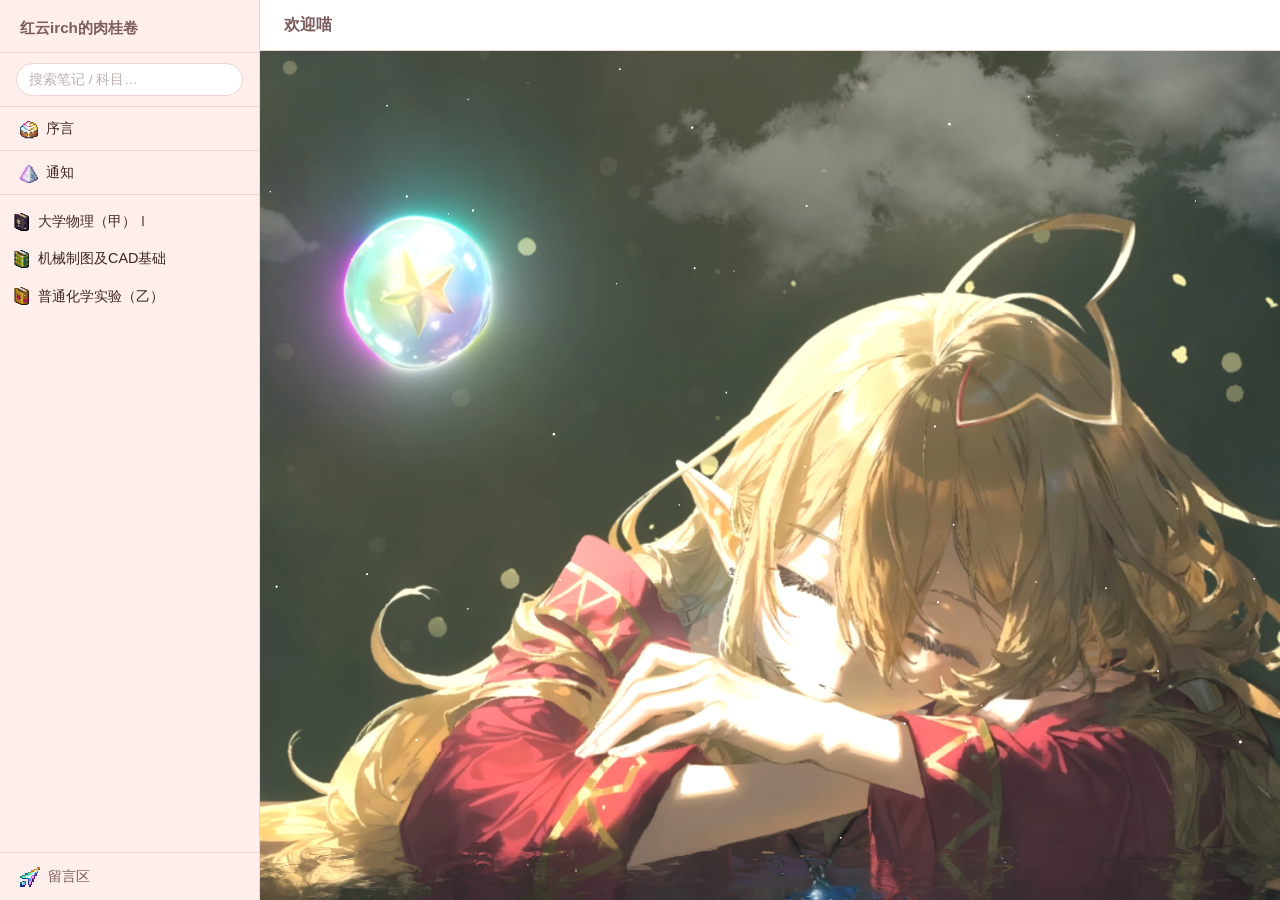
<file: index.html>
<!DOCTYPE html>
<html lang="zh-CN">
<head>
  <meta charset="UTF-8">
  <meta name="viewport" content="width=device-width, initial-scale=1.0">
  <title>欢迎来到红云irch的肉桂卷~</title>
  <link rel="icon" href="素材/索琳肉桂卷.png">
  <link rel="stylesheet" href="style.css">
</head>
<body>

  <!-- ==================== 移动端顶栏 ==================== -->
  <div class="topbar">
    <button class="hamburger" id="menuBtn" title="菜单">☰</button>
    <span class="brand-sm">红云irch的肉桂卷</span>
  </div>

  <!-- ==================== 遮罩（移动端） ==================== -->
  <div class="sidebar-overlay" id="overlay"></div>

  <div class="notes-layout">

    <!-- ==================== 侧边栏 ==================== -->
    <nav class="sidebar" id="sidebar">
      <div class="sidebar-header">
        <div class="brand-sm">红云irch的肉桂卷</div>
      </div>

      <!-- 搜索框 -->
      <div class="search-wrap">
        <input
          type="text"
          id="searchInput"
          placeholder="搜索笔记 / 科目…"
          autocomplete="off"
        >
      </div>

      <!-- 序言入口 -->
      <div class="preface-nav" id="prefaceNav">
        <img class="preface-nav-icon" src="素材/索琳肉桂卷.png" alt=""> 序言
      </div>
      <div class="preface-nav" id="notifyNav">
        <img class="preface-nav-icon" src="素材/Last_Prism.png" alt=""> 通知
      </div>

      <!-- 树形导航 -->
      <div class="tree" id="tree">
        <div class="tree-empty">加载中…</div>
      </div>

      <!-- 索琳跳舞 GIF（小猫哈气时出现） -->
      <div class="sidebar-gif" id="sidebarGif" style="display:none">
        <img src="素材/索琳跳舞.gif" alt="索琳跳舞">
      </div>

      <!-- 返回顶部 -->
      <div class="back-to-top" id="backToTop" title="回到顶部">▴</div>

      <!-- 留言区入口 -->
      <a class="sidebar-comments" href="comments.html">
        <img class="sidebar-comments-icon" src="素材/Rainbow_Cursor.png" alt=""> 留言区
      </a>
    </nav>

    <!-- ==================== 内容区 ==================== -->
    <main class="content" id="contentArea">

      <!-- 顶栏信息 -->
      <div class="content-topbar" id="contentTopbar">
        <span class="note-title" id="noteTitle">欢迎喵</span>
        <div class="actions">
          <a class="btn btn-download" id="btnDownload" style="display:none"
             href="#" download>推荐下载 OneNote 原件</a>
          <a class="btn btn-download" id="btnPptx" style="display:none"
             href="#" download>下载 .pptx</a>
        </div>
      </div>

      <!-- 主页 / PDF 预览区 -->
      <div class="pdf-viewer" id="pdfViewer">

        <!-- 默认欢迎区（未选中笔记时显示） -->
        <div class="welcome-placeholder" id="welcomeArea">
          <div class="welcome-inner" style="display:none">
            <div class="welcome-brand">
              欢迎来到红云irch的肉桂卷~
            </div>
            <div class="welcome-divider"></div>

            <div class="welcome-preface">
              <p><strong>温馨提示：</strong>Cinnamon 支持以下两种笔记格式，请按需选择</p>

              <p class="format-compare">
                <span class="format-tag pdf">.pdf</span>
                支持<strong>在线预览</strong>，但由 .one 导出，清晰度和排版略逊于原文件
              </p>
              <p class="format-compare">
                <span class="format-tag one">.one</span>
                需要 <strong>OneNote</strong> 打开，不支持在线预览，但<strong>更清晰、可自由编辑删改</strong>
              </p>

              <p>请读者自行取舍喵~</p>

              <p>仓库名字灵感来自 <span class="inline-accent">「索琳肉桂卷」</span>——索琳肉桂卷（Cinnamon Rollyn）是 Terraria 众神之怒 MOD 中的一种食物，食用后，会给予玩家饱如巨星增益，可看作酒足饭饱增益的更强版本。</p>

              <p>做笔记分享的初衷很简单：督促自己抓紧复习，给散漫的日子挂一个无形的 ddl。没人催你，但你知道这里还有东西没整理完。</p>

              <p>我把笔记放在这里，是想给后来的同学铺一段不那么崎岖的路，也给自己挂一个温柔的催促：该复习了。更是对匆忙的大学生活的一个记录——日子过得太快，有些东西不趁热记下来，转眼就忘了。</p>

              <p>帮你期末补天的，也许是我的一份笔记，也许是其他前辈的资料——但说到底，是那个认真坐下来复习的你自己。</p>

              <p class="preface-quote">「在这众神之怒中，总有人要成为你的超级巨星。」——索琳</p>
            </div>



            <p class="welcome-counter">
              <span id="busuanzi_container_site_uv">被 <span id="busuanzi_value_site_uv"></span> 人浏览过</span>
            </p>

          </div>

          <!-- 更新通知栏（独立于序言面板） -->
            <div class="update-log" id="updateLog" style="display:none">
              <div class="update-log-title"><img class="update-log-icon" src="素材/Last_Prism.png" alt=""> 更新通知</div>
              <ul class="update-log-list">
                <li><span class="update-date">07-02</span> 笔记更正（机械制图 > 期末考试 > 尺寸标注）：盲孔螺纹标注修正</li>
<li><span class="update-date">07-01</span> 笔记补充（机械制图 > 期末考试 > 读零件图补画视图）：极限与配合——间隙配合、过渡配合、过盈配合的区分</li>
<li><span class="update-date">07-01</span> 笔记更正（机械制图 > 期末考试 > 尺寸标注）：盲孔螺纹标注中粗牙普通螺纹与细牙普通螺纹的区别</li>
<li><span class="update-date">07-01</span> 机械制图及CAD基础竣工</li>
                <li><span class="update-date">07-01</span> 新增留言区（giscus）</li>
                <li><span class="update-date">06-30</span> 上线课堂PPT支持（.pptx下载）</li>
                <li><span class="update-date">06-29</span> 网站上线，首批笔记：普化实验、大物Ⅰ</li>
              </ul>
            </div>

        </div>

      </div>

    </main>
  </div>

  <script src="app.js?v=2"></script>
  <script async src="//busuanzi.ibruce.info/busuanzi/2.3/busuanzi.pure.mini.js"></script>
</body>
</html>
</file>
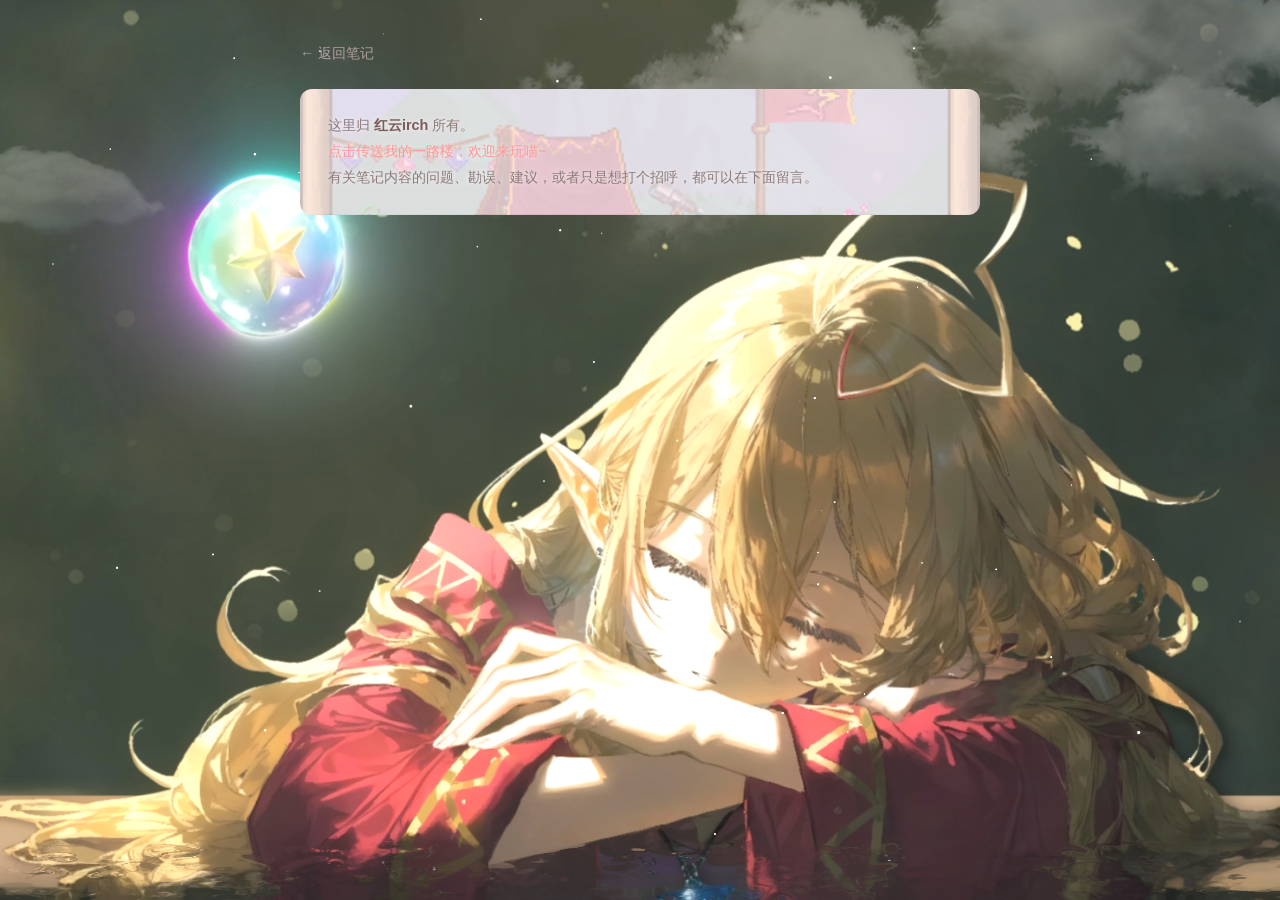
<file: comments.html>
<!DOCTYPE html>
<html lang="zh-CN">
<head>
  <meta charset="UTF-8">
  <meta name="viewport" content="width=device-width, initial-scale=1.0">
  <title>留言区 · 红云irch的肉桂卷</title>
  <link rel="icon" href="素材/索琳肉桂卷.png">
  <link rel="stylesheet" href="style.css">
  <style>
    .comments-page {
      max-width: 720px;
      margin: 0 auto;
      padding: 40px 20px 60px;
    }
    body {
      background: #FFFBF7 url('images/索琳.png') no-repeat center/cover fixed;
    }
    .comments-page .giscus {
      background: rgba(255, 251, 247, 0.78);
      border-radius: 12px;
      padding: 20px 24px;
    }
    .comments-page .back-link {
      display: inline-block;
      margin-bottom: 24px;
      font-size: .9rem;
      color: #B0A0A0;
      text-decoration: none;
    }
    .comments-page .back-link:hover { color: var(--accent); }
    .comments-info {
      background: linear-gradient(rgba(255,238,236,.8), rgba(255,238,236,.8)), url('素材/索琳营帐.png');
      background-size: cover;
      background-position: center;
      border-radius: 12px;
      padding: 24px 28px;
      margin-bottom: 32px;
      font-size: .9rem;
      color: #8B7B7B;
      line-height: 1.8;
      text-shadow: 0 0 6px rgba(255,251,247,.8);
    }
    .comments-info strong {
      color: var(--heading);
    }
    .comments-info a {
      color: var(--accent);
    }
  </style>
</head>
<body>

  <div class="comments-page">
    <a href="index.html" class="back-link">← 返回笔记</a>

    <div class="comments-info">
      <!-- 个人账户信息 —— 在这里自由修改 -->
      <p>这里归 <strong>红云irch</strong> 所有。
        <br><a href="https://www.cc98.org/topic/6553150" target="_blank">点击传送我的一路楼，欢迎来玩喵~</a>
      </p>
      <p>有关笔记内容的问题、勘误、建议，或者只是想打个招呼，都可以在下面留言。</p>
<!-- 可以继续加邮箱、B站、其他链接等 -->
    </div>

    <!-- giscus 留言区 -->
    <script src="https://giscus.app/client.js"
      data-repo="indhg/Cinnamon"
      data-repo-id="R_kgDOTIYS7Q"
      data-category="General"
      data-category-id="DIC_kwDOTIYS7c4DAQEj"
      data-mapping="pathname"
      data-strict="0"
      data-reactions-enabled="1"
      data-emit-metadata="0"
      data-input-position="bottom"
      data-theme="preferred_color_scheme"
      data-lang="zh-CN"
      crossorigin="anonymous"
      async>
    </script>
  </div>

</body>
</html>
</file>
<file: style.css>
/* ============================================================
   Cinnamon — 红云irch的肉桂卷
   配色方案：粉棕暖卷（方案 B）
   ============================================================ */

/* --- CSS 变量 --- */
:root {
  --bg:        #FFFBF7;      /* 页面背景 · 奶油白 */
  --sidebar:   #FFEEEC;      /* 侧边栏背景 · 淡粉米 */
  --accent:    rgb(254,151,151); /* 强调色 · 你的粉色 */
  --heading:   #7B5B5B;      /* 标题 · 暖棕 */
  --text:      #3E2723;      /* 正文 · 深棕 */
  --hover:     #FFE4E1;      /* 悬停 · 浅粉 */
  --border:    #EDD5D0;      /* 分隔线 · 灰粉 */
  --shadow:    0 2px 12px rgba(120,80,60,.08);
  --radius:    8px;

  /* 侧边栏尺寸 */
  --sidebar-w: 260px;
  --topbar-h:   48px;

  /* 字体 */
  --font: "Microsoft YaHei", "PingFang SC", "Noto Sans SC", sans-serif;
}

/* --- 基础重置 --- */
*, *::before, *::after { margin: 0; padding: 0; box-sizing: border-box; }

html, body { height: 100%; }

body {
  font-family: var(--font);
  background: var(--bg);
  color: var(--text);
  line-height: 1.6;
  -webkit-font-smoothing: antialiased;
}

a { color: inherit; text-decoration: none; }
button { font-family: inherit; cursor: pointer; }

/* ============================================================
   首页 (index.html)
   ============================================================ */
.homepage {
  display: flex;
  flex-direction: column;
  align-items: center;
  justify-content: center;
  min-height: 100vh;
  padding: 40px 20px;
  text-align: center;
}

.homepage .brand {
  font-size: 2.4rem;
  font-weight: 700;
  color: var(--heading);
  letter-spacing: 2px;
  margin-bottom: 8px;
}

.homepage .brand .accent {
  color: var(--accent);
}

.homepage .divider {
  width: 60px;
  height: 2px;
  background: var(--accent);
  margin: 20px auto;
  border-radius: 1px;
}

/* 序言区域 — 你可以在这里自由添加文字、链接、图片 */
.homepage .preface {
  max-width: 520px;
  margin: 16px auto 32px;
  font-size: 1rem;
  color: #8B7B7B;
  line-height: 1.8;
}

.homepage .preface a {
  color: var(--accent);
  text-decoration: underline;
  text-underline-offset: 3px;
}

.homepage .preface a:hover {
  color: var(--heading);
}

/* 首页按钮 */
.homepage .btn-enter {
  display: inline-block;
  padding: 12px 36px;
  background: var(--accent);
  color: #fff;
  border: none;
  border-radius: 24px;
  font-size: 1.05rem;
  letter-spacing: 1px;
  transition: transform .2s, box-shadow .2s;
  box-shadow: 0 4px 14px rgba(254,151,151,.35);
}

.homepage .btn-enter:hover {
  transform: translateY(-2px);
  box-shadow: 0 6px 20px rgba(254,151,151,.5);
}

/* ============================================================
   笔记页 (notes.html) — 整体布局
   ============================================================ */
.notes-layout {
  display: flex;
  height: 100vh;
  overflow: hidden;
}

/* --- 顶栏 --- */
.topbar {
  display: none; /* 桌面端隐藏，移动端显示 */
}

/* --- 侧边栏 --- */
.sidebar {
  width: var(--sidebar-w);
  min-width: var(--sidebar-w);
  height: 100vh;
  background: var(--sidebar);
  border-right: 1px solid var(--border);
  display: flex;
  flex-direction: column;
  overflow: hidden;
  z-index: 10;
}

.sidebar-header {
  padding: 16px 20px 12px;
  border-bottom: 1px solid var(--border);
  flex-shrink: 0;
}

.sidebar-header .brand-sm {
  font-size: .95rem;
  font-weight: 700;
  color: var(--heading);
}

.sidebar-header .back-link {
  font-size: .75rem;
  color: #B0A0A0;
  margin-top: 2px;
  display: inline-block;
}

.sidebar-header .back-link:hover {
  color: var(--accent);
}

/* 搜索框 */
.search-wrap {
  padding: 10px 16px;
  border-bottom: 1px solid var(--border);
  flex-shrink: 0;
}

.search-wrap input {
  width: 100%;
  padding: 8px 12px;
  border: 1px solid var(--border);
  border-radius: 18px;
  font-size: .85rem;
  font-family: var(--font);
  background: #fff;
  color: var(--text);
  outline: none;
  transition: border-color .2s;
}

.search-wrap input:focus {
  border-color: var(--accent);
}

.search-wrap input::placeholder {
  color: #C0B0B0;
}

/* 序言导航入口 */
.preface-nav {
  padding: 10px 20px;
  font-size: .9rem;
  cursor: pointer;
  border-bottom: 1px solid var(--border);
  transition: background .12s;
  user-select: none;
  flex-shrink: 0;
}

.preface-nav:hover {
  background: var(--hover);
}

.preface-nav-icon {
  width: 18px;
  height: 18px;
  vertical-align: middle;
  margin-right: 4px;
  border-radius: 3px;
}

/* 侧边栏底部 GIF */
.sidebar-gif {
  flex-shrink: 0;
  padding: 8px;
  text-align: center;
  border-top: 1px solid var(--border);
}

.sidebar-gif img {
  max-width: 100%;
  border-radius: 8px;
}

/* 返回顶部 */
.back-to-top {
  text-align: center;
  padding: 8px;
  color: #C0B0B0;
  cursor: pointer;
  font-size: .85rem;
  border-top: 1px solid var(--border);
  transition: color .2s, background .12s;
  flex-shrink: 0;
  display: none;
}

.back-to-top:hover {
  color: var(--accent);
  background: var(--hover);
}

.back-to-top.visible { display: block; }

/* 侧边栏留言入口 */
.sidebar-comments {
  display: block;
  padding: 12px 20px;
  font-size: .9rem;
  color: var(--heading);
  text-decoration: none;
  border-top: 1px solid var(--border);
  transition: background .12s;
  flex-shrink: 0;
}

.sidebar-comments:hover {
  background: var(--hover);
}

.sidebar-comments-icon {
  width: 20px;
  height: 20px;
  vertical-align: middle;
  margin-right: 4px;
  image-rendering: pixelated;
}

/* 树形导航 */
.tree {
  flex: 1;
  overflow-y: auto;
  overflow-x: hidden;
  padding: 8px 0 20px;
}

/* 滚动条统一美化 */
.tree::-webkit-scrollbar { width: 4px; }
.tree::-webkit-scrollbar-track { background: transparent; }
.tree::-webkit-scrollbar-thumb {
  background: var(--border);
  border-radius: 2px;
  transition: background .2s;
}
.tree::-webkit-scrollbar-thumb:hover { background: var(--accent); }

/* Firefox 滚动条 */
.tree {
  scrollbar-width: thin;
  scrollbar-color: var(--border) transparent;
}

/* 内容区滚动条 */
.content::-webkit-scrollbar { width: 5px; }
.content::-webkit-scrollbar-thumb { background: var(--border); border-radius: 3px; }
.content::-webkit-scrollbar-thumb:hover { background: var(--accent); }
.content { scrollbar-width: thin; scrollbar-color: var(--border) transparent; }

/* 树节点 */
.tree-node { user-select: none; }

.tree-row {
  display: flex;
  align-items: center;
  gap: 4px;
  padding: 7px 16px 7px 12px;
  cursor: pointer;
  font-size: .9rem;
  transition: background .15s, padding-left .2s, color .15s;
  white-space: nowrap;
  overflow: hidden;
  text-overflow: ellipsis;
  border-radius: 0 6px 6px 0;
  margin-right: 8px;
}

.tree-row:hover {
  background: var(--hover);
  padding-left: 16px;
}

.tree-row.active {
  background: var(--accent);
  color: #fff;
  border-radius: 0 8px 8px 0;
  margin-right: 4px;
  box-shadow: 0 2px 8px rgba(254,151,151,.25);
}

.tree-row.active:hover {
  padding-left: 16px;
  background: #F59090;
}

.tree-row.active {
  background: var(--accent);
  color: #fff;
}

/* 层级缩进 */
.tree-row .indent { flex-shrink: 0; }

/* 展开/折叠 — 书籍图标（仅一级目录） */
.tree-row .book-icon {
  width: 18px;
  height: 18px;
  flex-shrink: 0;
  margin-right: 4px;
  border-radius: 2px;
  transition: transform .25s, opacity .2s;
}

.tree-row .book-icon.expanded {
  opacity: 0.9;
}

/* 子级三角箭头 */
.tree-row .arrow {
  width: 0;
  height: 0;
  flex-shrink: 0;
  border-top: 4px solid transparent;
  border-bottom: 4px solid transparent;
  border-left: 6px solid #C0A0A0;
  margin-right: 2px;
  transition: transform .2s;
}

.tree-row.active .arrow {
  border-left-color: #fff;
}

.tree-row .arrow.expanded {
  transform: rotate(90deg);
}

/* 标签文字 */
.tree-row .label {
  overflow: hidden;
  text-overflow: ellipsis;
  white-space: nowrap;
}

/* （主笔记）标记 */
.tag-main {
  font-size: .7rem;
  color: var(--accent);
  margin-left: 4px;
}

/* 空状态 */
.tree-empty {
  padding: 40px 20px;
  text-align: center;
  color: #C0B0B0;
  font-size: .85rem;
}

/* --- 内容区 --- */
.content {
  flex: 1;
  display: flex;
  flex-direction: column;
  height: 100vh;
  background: #fff;
}

/* 内容顶栏（桌面端显示品牌名） */
.content-topbar {
  padding: 12px 24px;
  border-bottom: 1px solid var(--border);
  display: flex;
  align-items: center;
  justify-content: space-between;
  flex-shrink: 0;
}

.content-topbar .note-title {
  font-size: 1rem;
  font-weight: 600;
  color: var(--heading);
}

.content-topbar .actions {
  display: flex;
  gap: 8px;
  align-items: center;
}

/* 按钮 */
.btn {
  display: inline-flex;
  align-items: center;
  gap: 5px;
  padding: 7px 18px;
  border-radius: 18px;
  font-size: .85rem;
  border: none;
  transition: background .2s, transform .1s;
}

.btn:active { transform: scale(.97); }

.btn-download {
  background: var(--accent);
  color: #fff;
}

.btn-download:hover { background: #F08A8A; }

.btn-back {
  background: transparent;
  color: #B0A0A0;
  font-size: .8rem;
  padding: 6px 12px;
}

.btn-back:hover { color: var(--accent); }

/* PDF 预览区 */
.pdf-viewer {
  flex: 1;
  display: flex;
  align-items: center;
  justify-content: center;
  background: #FDFAF7;
  overflow: hidden;
  position: relative;
}

.pdf-viewer iframe {
  width: 100%;
  height: 100%;
  border: none;
}

/* 欢迎区（未选中笔记时显示） */
.welcome-placeholder {
  text-align: center;
  color: #C0B0B0;
  padding: 40px 20px;
}

/* 欢迎区带背景图 */
#welcomeArea {
  width: 100%;
  height: 100%;
  display: flex;
  flex-direction: column;
  align-items: center;
  justify-content: center;
  padding: 0;
  background-image: url('images/索琳.png');
  background-size: cover;
  background-position: center;
  background-repeat: no-repeat;
}

/* 欢迎内容面板（半透明底，让背景图上的文字可读） */
.welcome-inner {
  background: rgba(255, 251, 247, 0.85);
  border-radius: 12px;
  padding: 36px 44px;
  backdrop-filter: blur(4px);
  max-width: 620px;
}

/* 品牌名 */
.welcome-brand {
  font-size: 1.7rem;
  font-weight: 700;
  color: var(--heading);
  letter-spacing: 2px;
  margin-bottom: 4px;
}

.welcome-brand .accent {
  color: var(--accent);
}

/* 小分隔线 */
.welcome-divider {
  width: 50px;
  height: 2px;
  background: var(--accent);
  margin: 16px auto;
  border-radius: 1px;
}

/* 序言区域 */
.welcome-preface {
  max-width: 520px;
  margin: 8px auto 20px;
  font-size: .95rem;
  color: #8B7B7B;
  line-height: 1.8;
}

.welcome-preface p {
  margin-bottom: 12px;
}

.welcome-preface p:first-child {
  font-size: .85rem;
  color: #A09090;
}

/* 格式对比 */
.format-compare {
  display: flex;
  align-items: flex-start;
  gap: 8px;
  font-size: .85rem;
  color: #8B7B7B;
  padding: 2px 0 2px 8px;
  border-left: 3px solid var(--border);
  margin-bottom: 6px !important;
}

.format-tag {
  display: inline-block;
  min-width: 36px;
  padding: 1px 8px;
  border-radius: 4px;
  font-size: .8rem;
  font-weight: 700;
  text-align: center;
  flex-shrink: 0;
}

.format-tag.pdf {
  background: #FFF0F0;
  color: #D08080;
  border: 1px solid #F0D0D0;
}

.format-tag.one {
  background: #F0F0FF;
  color: #8080D0;
  border: 1px solid #D0D0F0;
}

.welcome-preface a {
  color: var(--accent);
  text-decoration: underline;
  text-underline-offset: 3px;
}

.welcome-preface a:hover {
  color: var(--heading);
}

/* 行内强调 */
.inline-accent {
  color: var(--accent);
  font-style: italic;
}

/* 序言引用 */
.preface-quote {
  color: var(--accent);
  font-style: italic;
  margin-top: 4px;
}

/* 提示文字 */
.welcome-hint {
  font-size: .85rem;
  color: #B8A0A0;
  margin-top: 8px;
}

/* 更新通知栏 */
.update-log {
  background: rgba(255, 251, 247, 0.88);
  border-radius: 10px;
  padding: 14px 20px;
  margin-top: 12px;
  max-width: 520px;
  width: 100%;
  text-align: left;
}

.update-log-title {
  font-size: .8rem;
  font-weight: 700;
  color: var(--heading);
  margin-bottom: 6px;
}

.update-log-icon {
  width: 16px;
  height: 16px;
  vertical-align: middle;
  margin-right: 4px;
  image-rendering: pixelated;
}

.update-log-list {
  list-style: none;
  margin: 0;
  padding: 0;
  font-size: .78rem;
  color: #8B7B7B;
  line-height: 1.7;
}

.update-date {
  display: inline-block;
  min-width: 42px;
  color: var(--accent);
  font-weight: 600;
  font-size: .72rem;
  margin-right: 4px;
}

/* 访问计数器 */
.welcome-counter {
  font-size: .8rem;
  color: #C0A8A8;
  margin-top: 12px;
}
  line-height: 1.7;
}

/* ============================================================
   移动端
   ============================================================ */
@media (max-width: 768px) {
  /* 首页 */
  .homepage .brand { font-size: 1.6rem; }

  /* 笔记页 — 侧边栏默认隐藏 */
  .sidebar {
    position: fixed;
    left: 0; top: 0;
    width: 280px;
    transform: translateX(-100%);
    transition: transform .25s ease;
    box-shadow: var(--shadow);
  }

  .sidebar.open { transform: translateX(0); }

  /* 遮罩 */
  .sidebar-overlay {
    position: fixed; inset: 0;
    background: rgba(0,0,0,.25);
    z-index: 5;
    display: none;
  }

  .sidebar-overlay.show { display: block; }

  /* 顶栏 */
  .topbar {
    display: flex;
    align-items: center;
    gap: 10px;
    padding: 10px 16px;
    border-bottom: 1px solid var(--border);
    background: var(--sidebar);
    flex-shrink: 0;
  }

  .topbar .hamburger {
    font-size: 1.3rem;
    background: none;
    border: none;
    color: var(--heading);
    padding: 4px;
  }

  .topbar .brand-sm {
    font-size: .95rem;
    font-weight: 700;
    color: var(--heading);
  }

  /* 内容区 */
  .content-topbar {
    padding: 8px 16px;
  }

  .content-topbar .note-title {
    font-size: .9rem;
  }
}

/* ============================================================
   背景图支持 — 以后想加背景图，取消下面注释并替换 URL 即可
   ============================================================ */
/*
body {
  background-image: url('你的图片地址.jpg');
  background-size: cover;
  background-position: center;
  background-attachment: fixed;
}
*/
</file>
